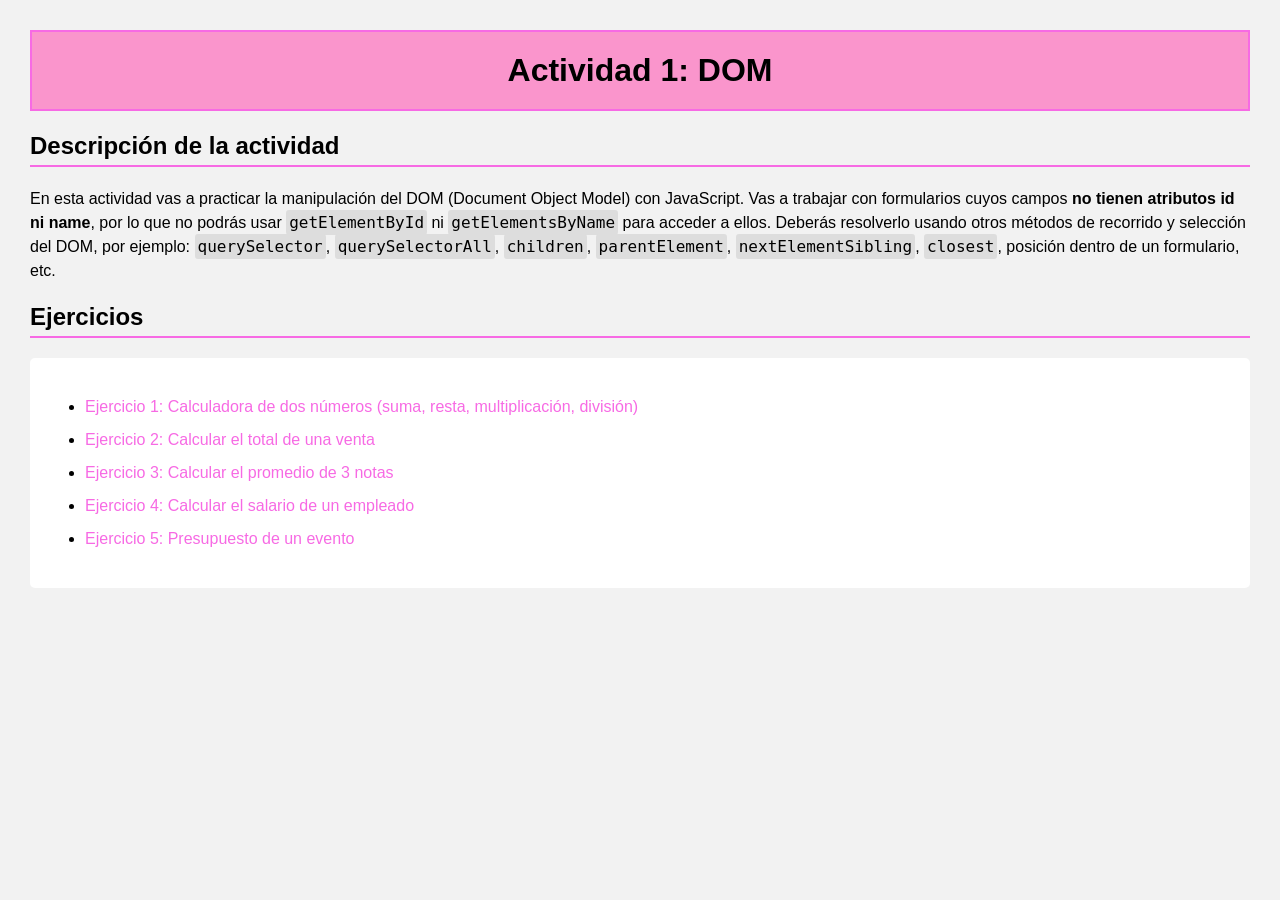
<file: index.html>
<!DOCTYPE html>
<html lang="es">
<head>
  <meta charset="UTF-8">
  <meta name="viewport" content="width=device-width, initial-scale=1.0">
  <title>Actividad 1: DOM</title>

  <link rel="stylesheet" href="CSS/estilos.css">
  
</head>
<body>

  <h1>Actividad 1: DOM</h1>

  <h2>Descripción de la actividad</h2>
  <p>
    En esta actividad vas a practicar la manipulación del DOM (Document Object Model)
    con JavaScript. Vas a trabajar con formularios cuyos campos <strong>no tienen
    atributos id ni name</strong>, por lo que no podrás usar
    <code>getElementById</code> ni <code>getElementsByName</code> para acceder a ellos.
    Deberás resolverlo usando otros métodos de recorrido y selección del DOM, por
    ejemplo: <code>querySelector</code>, <code>querySelectorAll</code>,
    <code>children</code>, <code>parentElement</code>, <code>nextElementSibling</code>,
    <code>closest</code>, posición dentro de un formulario, etc.
  </p>

  <!--
    Qué debes entregar en cada ejercicio:
    1. Crear tu propio archivo CSS y vincularlo en cada página HTML (puede
       ser el mismo archivo para todas, o uno por página).
    2. Crear tu propio archivo JavaScript y vincularlo al final del body de
       cada página.
    3. En el HTML de cada ejercicio, agregar el atributo onclick a cada
       botón, indicando la función de tu JS que debe ejecutar.
    4. En tu JS, usar el DOM (sin id ni name) para leer los valores de los
       inputs, calcular el resultado y mostrarlo en el input de resultado
       correspondiente.
    5. Revisar que los enlaces de este index.html funcionen correctamente
       hacia cada ejercicio.
  -->

  <h2>Ejercicios</h2>
  <ul>
    <li><a href="calculadora.html">Ejercicio 1: Calculadora de dos números (suma, resta, multiplicación, división)</a></li>
    <li><a href="venta.html">Ejercicio 2: Calcular el total de una venta</a></li>
    <li><a href="promedio.html">Ejercicio 3: Calcular el promedio de 3 notas</a></li>
    <li><a href="salario.html">Ejercicio 4: Calcular el salario de un empleado</a></li>
    <li><a href="otra.html">Ejercicio 5: Presupuesto de un evento</a></li>
  </ul>

  <!--
    REQUISITO: debes crear tu propio archivo JS (por ejemplo "index.js")
    y vincularlo aquí si lo necesitas para esta página.
    Ejemplo: <script src="index.js"></script>
  -->
</body>
</html>
</file>
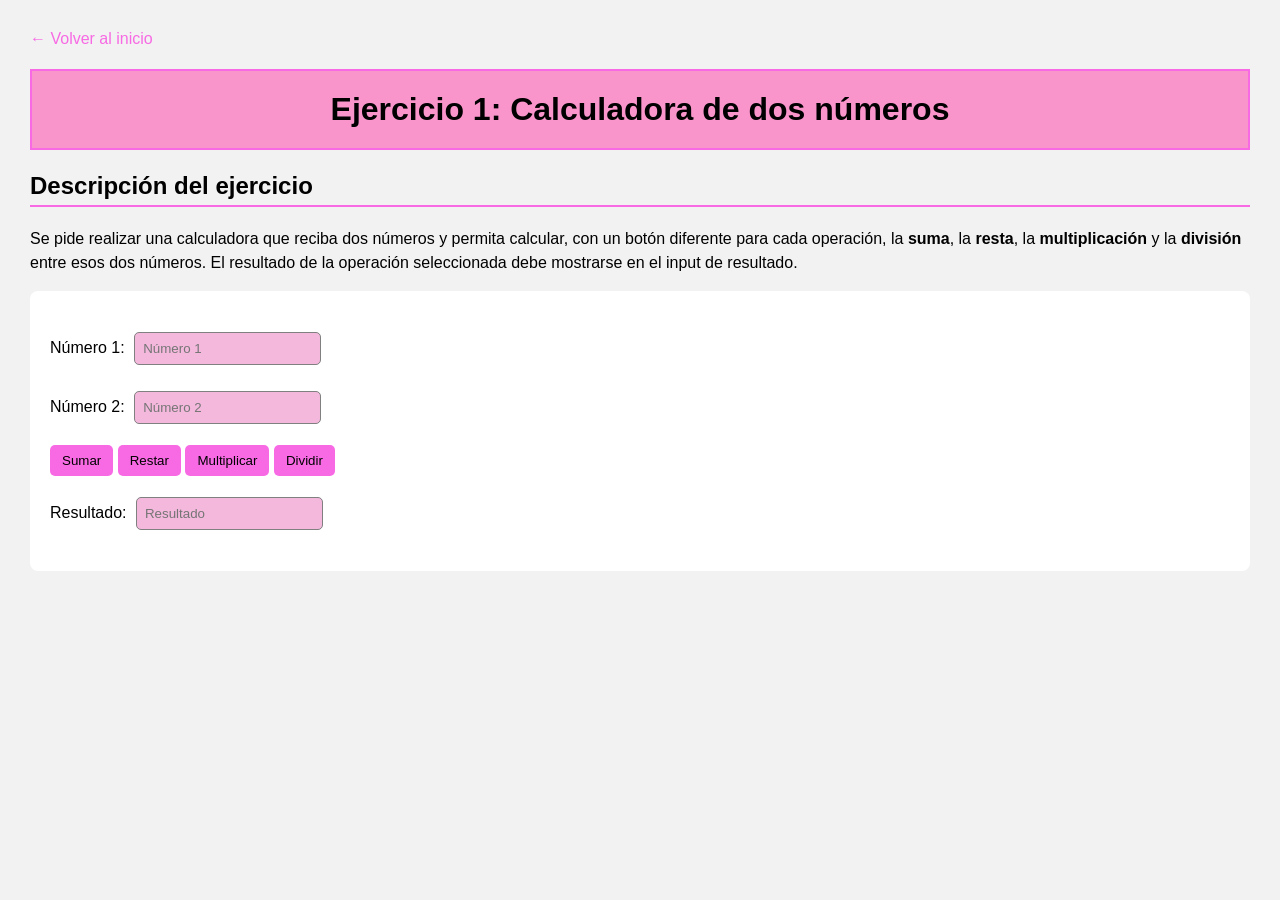
<file: calculadora.html>
<!DOCTYPE html>
<html lang="es">
<head>
  <meta charset="UTF-8">
  <meta name="viewport" content="width=device-width, initial-scale=1.0">
  <title>Ejercicio 1: Calculadora</title>

  
  <link rel="stylesheet" href="CSS/estilos.css">
  
</head>
<body>

  <a href="index.html">&larr; Volver al inicio</a>

  <h1>Ejercicio 1: Calculadora de dos números</h1>

  <h2>Descripción del ejercicio</h2>
  <p>
    Se pide realizar una calculadora que reciba dos números y permita calcular,
    con un botón diferente para cada operación, la <strong>suma</strong>, la
    <strong>resta</strong>, la <strong>multiplicación</strong> y la
    <strong>división</strong> entre esos dos números. El resultado de la
    operación seleccionada debe mostrarse en el input de resultado.
  </p>

  <!--
    Instrucciones:
    1. Los inputs de este formulario no tienen id ni name: debes acceder a ellos
      desde tu JS usando el DOM (por ejemplo querySelectorAll('input') y la
      posición de cada campo, o recorriendo el formulario).
    2. Agrega el atributo onclick a cada botón, apuntando a una función distinta
      de tu JS (sumar, restar, multiplicar, dividir).
    3. Valida en tu JS qué pasa si se intenta dividir por cero.
    4. Crea y vincula tu propio CSS y tu propio JS.
  -->

  <form>
    <p>
      <label>Número 1: <input type="number" placeholder="Número 1"id="numero1"></label>
    </p>
    <p>
      <label>Número 2: <input type="number" placeholder="Número 2"id="numero2"></label>
    </p>

    <p>
      <button type="button" onclick="sumar()">Sumar</button>
      <button type="button" onclick="restar()">Restar </button>
      <button type="button" onclick="multiplicar()">Multiplicar</button>
      <button type="button" onclick="dividir()">Dividir</button>
    </p>

    <p>
      <label>Resultado: <input type="text" placeholder="Resultado" id="resultado" readonly></label>
    </p>
  </form>

  <script src="js/calculadora.js"></script>
</body>
</html>
</file>
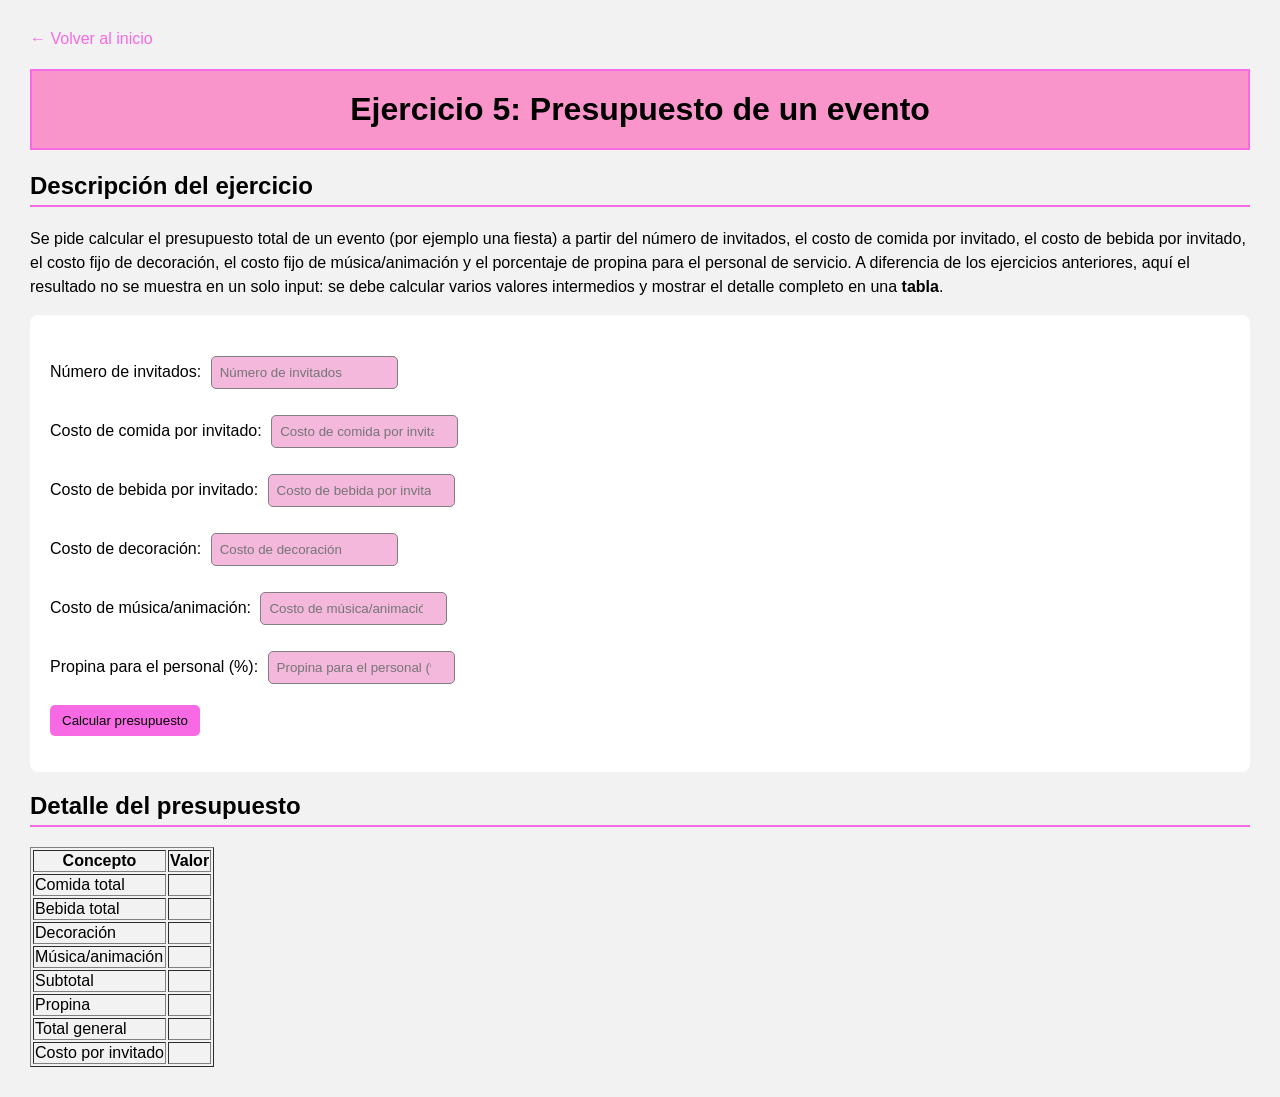
<file: otra.html>
<!DOCTYPE html>
<html lang="es">
<head>
  <meta charset="UTF-8">
  <meta name="viewport" content="width=device-width, initial-scale=1.0">
  <title>Ejercicio 5: Presupuesto de un evento</title>

 <link rel="stylesheet" href="CSS/estilos.css">

</head>
<body>

  <a href="index.html">&larr; Volver al inicio</a>

  <h1>Ejercicio 5: Presupuesto de un evento</h1>

  <h2>Descripción del ejercicio</h2>
  <p>
    Se pide calcular el presupuesto total de un evento (por ejemplo una
    fiesta) a partir del número de invitados, el costo de comida por
    invitado, el costo de bebida por invitado, el costo fijo de decoración,
    el costo fijo de música/animación y el porcentaje de propina para el
    personal de servicio. A diferencia de los ejercicios anteriores, aquí
    el resultado no se muestra en un solo input: se debe calcular varios
    valores intermedios y mostrar el detalle completo en una
    <strong>tabla</strong>.
  </p>

  <!--
    Instrucciones:
    1. Los inputs no tienen id ni name: accede a ellos desde tu JS
       recorriendo el DOM del formulario.
    2. Agrega el atributo onclick al botón "Calcular presupuesto",
       apuntando a una función de tu JS.
    3. En tu JS debes calcular, usando variables, al menos:
       - comida total = invitados * costo de comida por invitado
       - bebida total = invitados * costo de bebida por invitado
       - subtotal = comida total + bebida total + decoración + música
       - propina = subtotal * (porcentaje de propina / 100)
       - total general = subtotal + propina
       - costo por invitado = total general / invitados
    4. Las celdas de la columna "Valor" de la tabla tampoco tienen id ni
       name: accede a ellas recorriendo las filas de la tabla
       (querySelectorAll('tbody tr'), children, etc.) y escribe ahí cada
       resultado.
    5. Valida qué pasa si el número de invitados es 0 o está vacío.
    6. Todos los valores de la tabla son dinero: antes de escribirlos en la
       celda, fórmatealos con toLocaleString() (por ejemplo:
       totalGeneral.toLocaleString('es-CO')).
    7. Crea y vincula tu propio CSS y tu propio JS.
  -->

  <form>
    <p>
      <label>Número de invitados: <input type="number" placeholder="Número de invitados" id="nro_invitados"></label>
    </p>
    <p>
      <label>Costo de comida por invitado: <input type="number" placeholder="Costo de comida por invitado" id="costo_comida"></label>
    </p>
    <p>
      <label>Costo de bebida por invitado: <input type="number" placeholder="Costo de bebida por invitado" id="costo_bebida"></label>
    </p>
    <p>
      <label>Costo de decoración: <input type="number" placeholder="Costo de decoración" id="costo_decoracion"></label>
    </p>
    <p>
      <label>Costo de música/animación: <input type="number" placeholder="Costo de música/animación" id="costo_musica"></label>
    </p>
    <p>
      <label>Propina para el personal (%): <input type="number" placeholder="Propina para el personal (%)" id="propina"></label>
    </p>

    <p>
      <button type="button" onclick="calcular()">Calcular presupuesto</button>
    </p>
  </form>

  <h2>Detalle del presupuesto</h2>
  <table border="1">
    <thead>
      <tr>
        <th>Concepto</th>
        <th>Valor</th>
      </tr>
    </thead>
    <tbody>
      <tr>
        <td>Comida total</td>
        <td id="total_comida"></td>
      </tr>
      <tr>
        <td>Bebida total</td>
        <td id="total_bebida"></td>
      </tr>
      <tr>
        <td>Decoración</td>
        <td id="total_decoracion"></td>
      </tr>
      <tr>
        <td>Música/animación</td>
        <td id="total_musica"></td>
      </tr>
      <tr>
        <td>Subtotal</td>
        <td id="total_subtotal"></td>
      </tr>
      <tr>
        <td>Propina</td>
        <td id="total_propina"></td>
      </tr>
      <tr>
        <td>Total general</td>
        <td id="total_general"></td>
      </tr>
      <tr>
        <td>Costo por invitado</td>
        <td id="total_costo_invitados"></td>
      </tr>
    </tbody>
  </table>


    <script src="js/otra.js"></script>
</body>
</html>
</file>
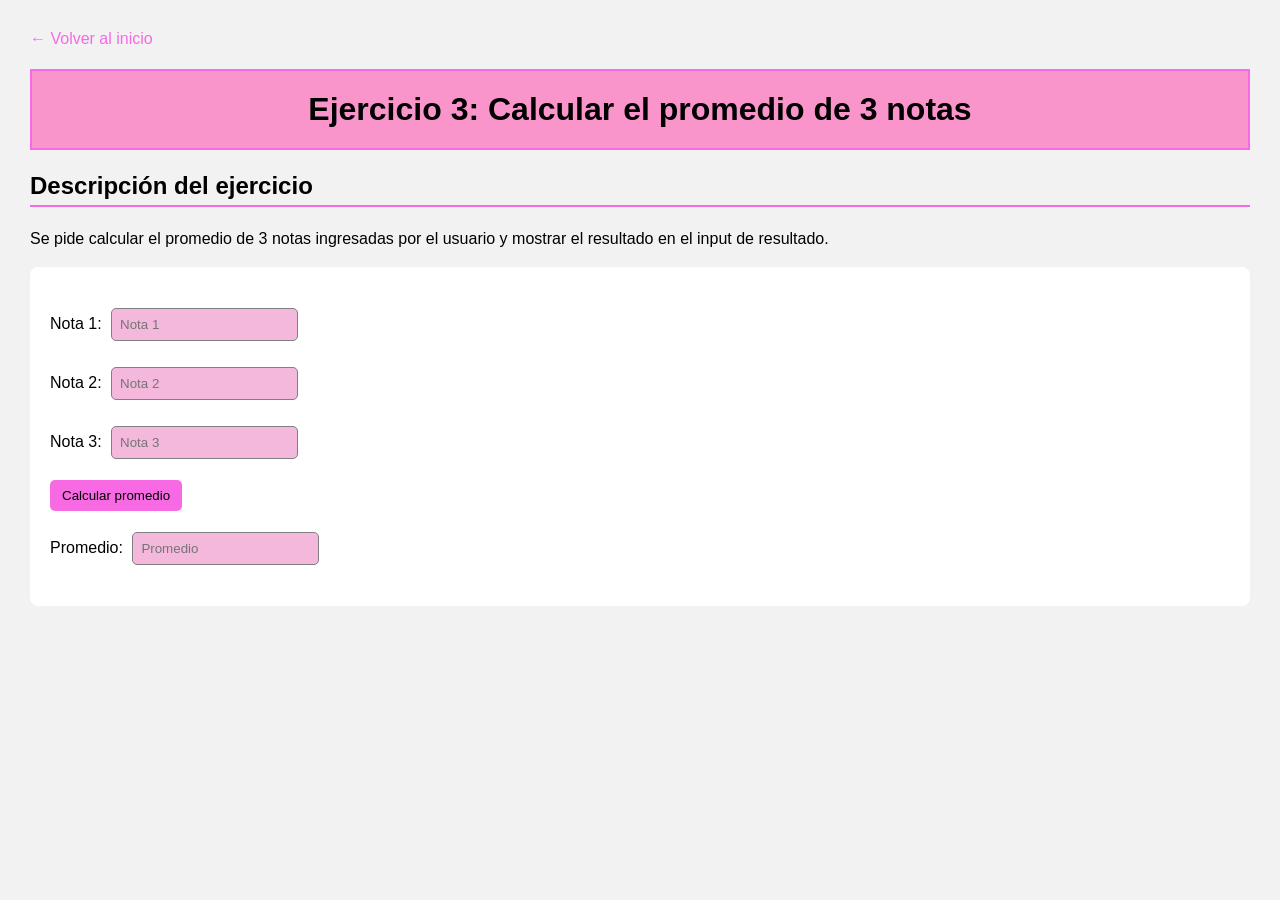
<file: promedio.html>
<!DOCTYPE html>
<html lang="es">
<head>
  <meta charset="UTF-8">
  <meta name="viewport" content="width=device-width, initial-scale=1.0">
  <title>Ejercicio 3: Promedio de notas</title>

  <link rel="stylesheet" href="CSS/estilos.css">
</head>
<body>

  <a href="index.html">&larr; Volver al inicio</a>

  <h1>Ejercicio 3: Calcular el promedio de 3 notas</h1>

  <h2>Descripción del ejercicio</h2>
  <p>
    Se pide calcular el promedio de 3 notas ingresadas por el usuario y
    mostrar el resultado en el input de resultado.
  </p>

  <!--
    Instrucciones:
    1. Los inputs no tienen id ni name: accede a ellos desde tu JS recorriendo
       el DOM del formulario.
    2. Agrega el atributo onclick al botón "Calcular promedio", apuntando a
       una función de tu JS.
    3. Opcional: valida que las notas estén en un rango válido (por ejemplo
       entre 0 y 5, o entre 0 y 10, según el sistema que uses).
    4. El promedio es un campo de promedio: antes de mostrarlo, fórmatealo
       con toFixed(2) para que quede con dos decimales.
    5. Crea y vincula tu propio CSS y tu propio JS.
  -->

  <form>
    <p>
      <label>Nota 1: <input type="number" step="0.1" placeholder="Nota 1" id="nota1"></label>
    </p>
    <p>
      <label>Nota 2: <input type="number" step="0.1" placeholder="Nota 2" id="nota2"></label>
    </p>
    <p>
      <label>Nota 3: <input type="number" step="0.1" placeholder="Nota 3" id="nota3"></label>
    </p>

    <p>
      <button type="button" onclick="calcular()">Calcular promedio</button>
    </p>

    <p>
      <label>Promedio: <input type="text" placeholder="Promedio" id="promedio" readonly></label>
    </p>
  </form>

  <script src="js/promedio.js"></script>
</body>
</html>
</file>
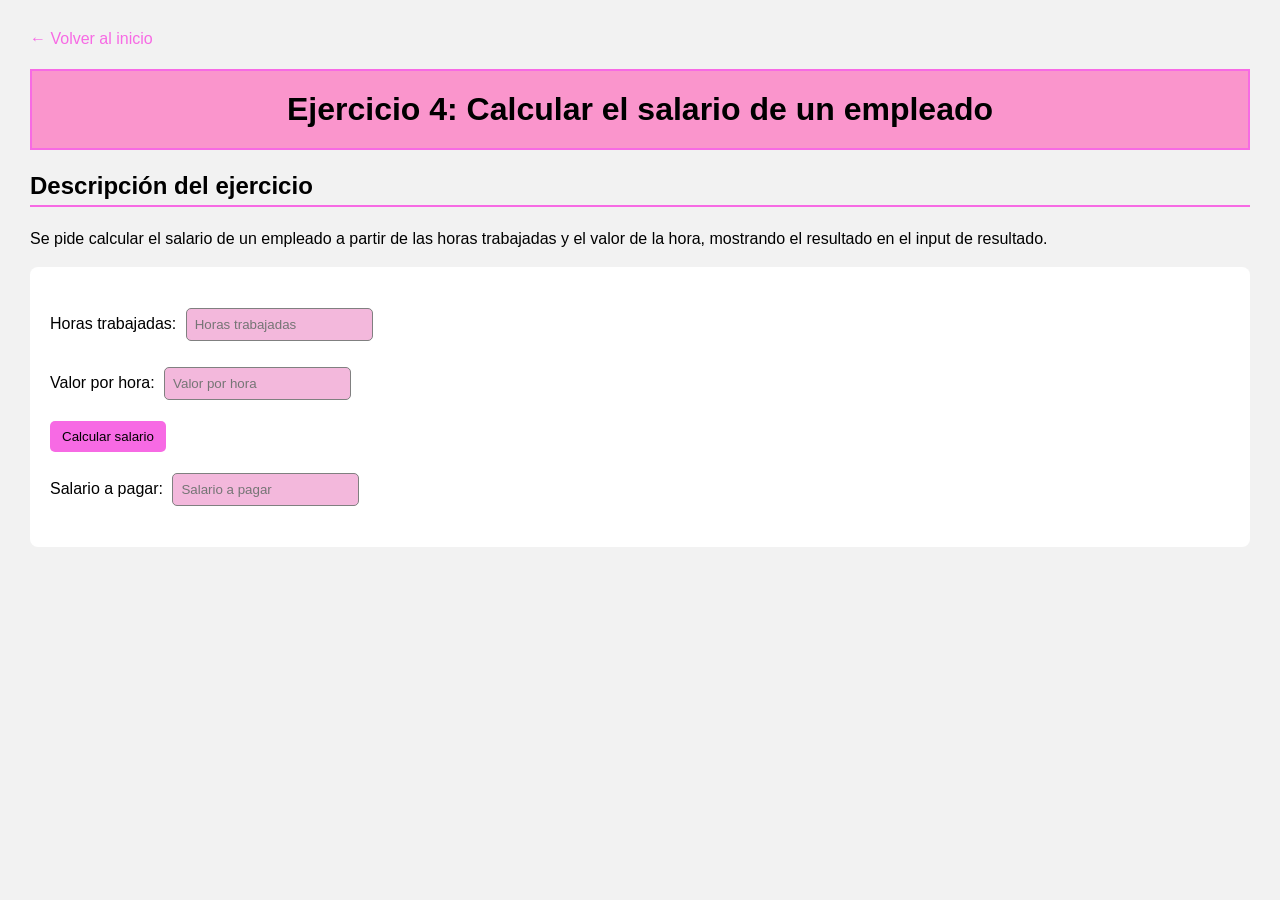
<file: salario.html>
<!DOCTYPE html>
<html lang="es">
<head>
  <meta charset="UTF-8">
  <meta name="viewport" content="width=device-width, initial-scale=1.0">
  <title>Ejercicio 4: Salario de empleado</title>

  <link rel="stylesheet" href="CSS/estilos.css">
</head>
<body>

  <a href="index.html">&larr; Volver al inicio</a>

  <h1>Ejercicio 4: Calcular el salario de un empleado</h1>

  <h2>Descripción del ejercicio</h2>
  <p>
    Se pide calcular el salario de un empleado a partir de las horas
    trabajadas y el valor de la hora, mostrando el resultado en el input
    de resultado.
  </p>

  <!--
    Instrucciones:
    1. Los inputs no tienen id ni name: accede a ellos desde tu JS recorriendo
       el DOM del formulario.
    2. Agrega el atributo onclick al botón "Calcular salario", apuntando a
       una función de tu JS.
    3. Opcional: agrega una regla propia, por ejemplo recargo por horas extra
       si se trabajan más de 8 horas al día.
    4. El salario a pagar es un valor en dinero: antes de mostrarlo,
       fórmatealo con toLocaleString() (por ejemplo:
       salario.toLocaleString('es-CO')).
    5. Crea y vincula tu propio CSS y tu propio JS.
  -->

  <form>
    <p>
      <label>Horas trabajadas: <input type="number" placeholder="Horas trabajadas" id="horas"></label>
    </p>
    <p>
      <label>Valor por hora: <input type="number" placeholder="Valor por hora" id="valor"></label>
    </p>

    <p>
      <button type="button" onclick="calcular()">Calcular salario</button>
    </p>

    <p>
      <label>Salario a pagar: <input type="text" placeholder="Salario a pagar" readonly id="salario"></label>
    </p>
  </form>

   <script src="js/salario.js"></script>
  
</body>
</html>
</file>
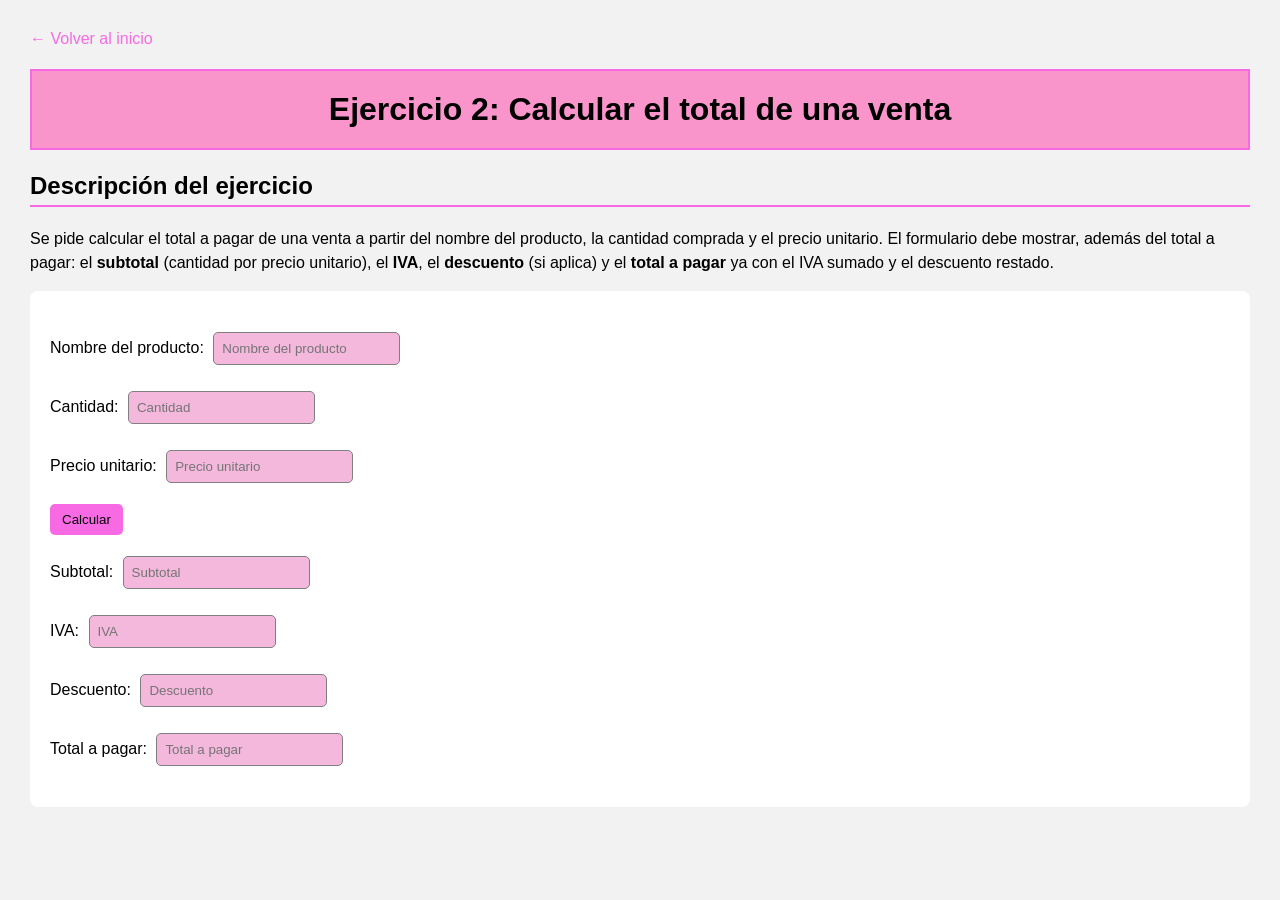
<file: venta.html>
<!DOCTYPE html>
<html lang="es">
<head>
  <meta charset="UTF-8">
  <meta name="viewport" content="width=device-width, initial-scale=1.0">
  <title>Ejercicio 2: Total de venta</title>

   <link rel="stylesheet" href="CSS/estilos.css">
</head>
<body>

  <a href="index.html">&larr; Volver al inicio</a>

  <h1>Ejercicio 2: Calcular el total de una venta</h1>

  <h2>Descripción del ejercicio</h2>
  <p>
    Se pide calcular el total a pagar de una venta a partir del nombre del
    producto, la cantidad comprada y el precio unitario. El formulario debe
    mostrar, además del total a pagar: el <strong>subtotal</strong> (cantidad
    por precio unitario), el <strong>IVA</strong>, el <strong>descuento</strong>
    (si aplica) y el <strong>total a pagar</strong> ya con el IVA sumado y el
    descuento restado.
  </p>

  <!--
    Instrucciones:
    
    1. Define tú mismo el porcentaje de IVA a aplicar (por ejemplo 19%).
    2. Define tú mismo una regla de descuento (por ejemplo: si la cantidad es
       mayor a 10 unidades, aplica un 5% de descuento sobre el subtotal).
    3. Los inputs no tienen id ni name: accede a ellos desde tu JS recorriendo
       el DOM del formulario.
    4. Agrega el atributo onclick al botón "Calcular", apuntando a una función
       de tu JS.
    5. El Subtotal, el IVA, el Descuento y el Total a pagar son valores en
       dinero: antes de mostrarlos, fórmatealos con toLocaleString() (por
       ejemplo: subtotal.toLocaleString('es-CO')).
    6. Crea y vincula tu propio CSS y tu propio JS.
  -->

  <form>
    <p>
      <label>Nombre del producto: <input type="text" placeholder="Nombre del producto"id="nombre"></label>
    </p>
    <p>
      <label>Cantidad: <input type="number" placeholder="Cantidad" id="cantidad"></label>
    </p>
    <p>
      <label>Precio unitario: <input type="number" placeholder="Precio unitario"id="precio"></label>
    </p>

    <p>
      <button type="button"onclick="calcular()">Calcular</button>
    </p>

    <p>
      <label>Subtotal: <input type="text" placeholder="Subtotal" id="subtotal"readonly></label>
    </p>
    <p>
      <label>IVA: <input type="text" placeholder="IVA" id="iva" readonly></label>
    </p>
    <p>
      <label>Descuento: <input type="text" placeholder="Descuento" id="descuento"readonly></label>
    </p>
    <p>
      <label>Total a pagar: <input type="text" placeholder="Total a pagar" id="total"readonly></label>
    </p>
  </form>

  <script src="js/venta.js"></script>

</body>
</html>
</file>
<file: CSS/estilos.css>
body {
    background-color: #f2f2f2;
    font-family: Arial;
    margin: 30px;
    
}

h1 {
    text-align: center;
    color: #000000;
    background-color: rgb(250, 149, 204);
    padding: 20px;
    border: 2px solid #f76ae4;
}

h2 {
    color: #000000;
    border-bottom: 2px solid #f76ae4;
    padding-bottom: 5px;
}

p {
    font-size: 16px;
    line-height: 1.5;
    text-align: left;

}

ul {
    background-color: white;
    padding: 25px 40px;
    border-radius: 5px;
}

li {
    margin: 15px;
}

a {
    color: #f76ae4;
    text-decoration: none;
}

a:hover {
    color: #82d7ff;
    text-decoration: underline;
}


code {
    background-color: #dddddd;
    padding: 3px;
    border-radius: 3px;
}




form {
    background-color: white;
    padding: 20px;
    border-radius: 8px;
}

input {
    padding: 8px;
    border: 1px solid gray;
    border-radius: 5px;
    margin: 5px;
    background-color: #f3b8dc;
}

button {
    background-color: #f76ae4;
    color: rgb(2, 2, 2);
    padding: 8px 12px;
    border: none;
    border-radius: 5px;
    cursor: pointer;
}

button:hover {
    background-color: #82d7ff;
}
</file>
